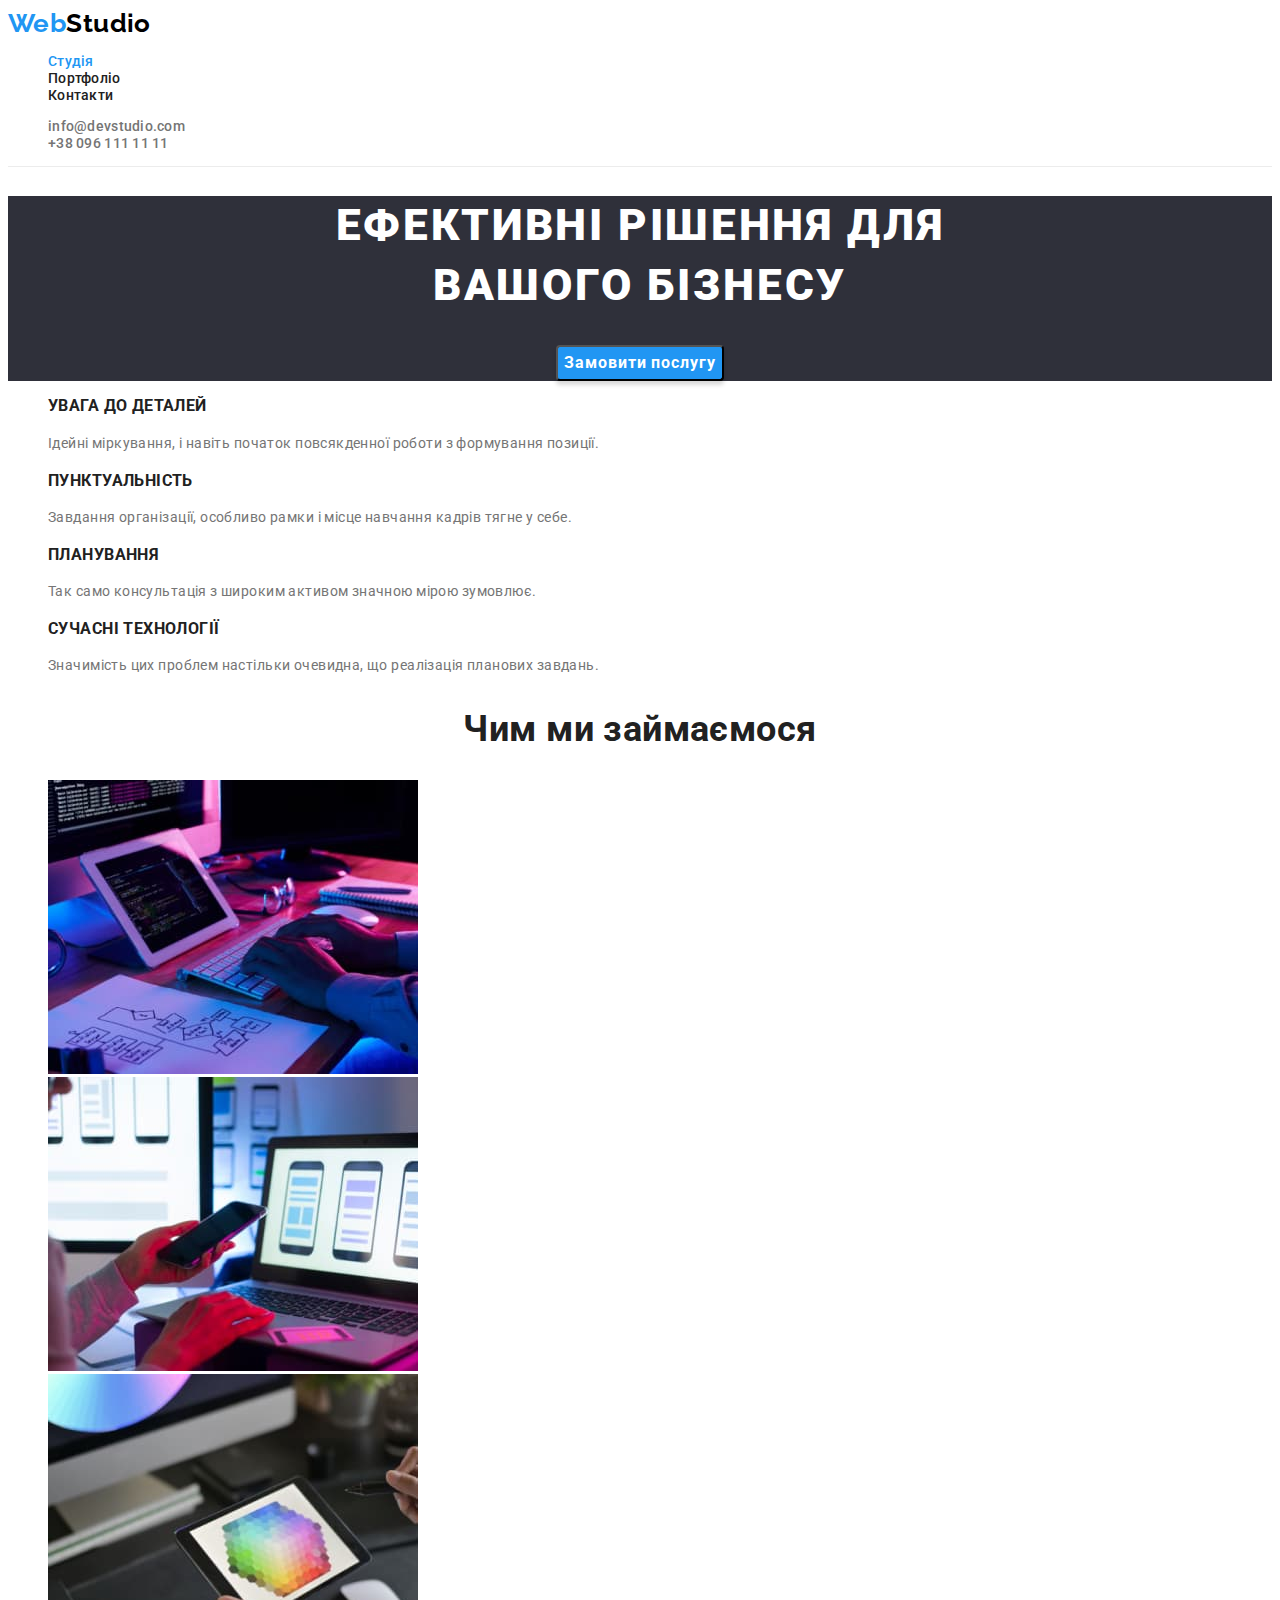
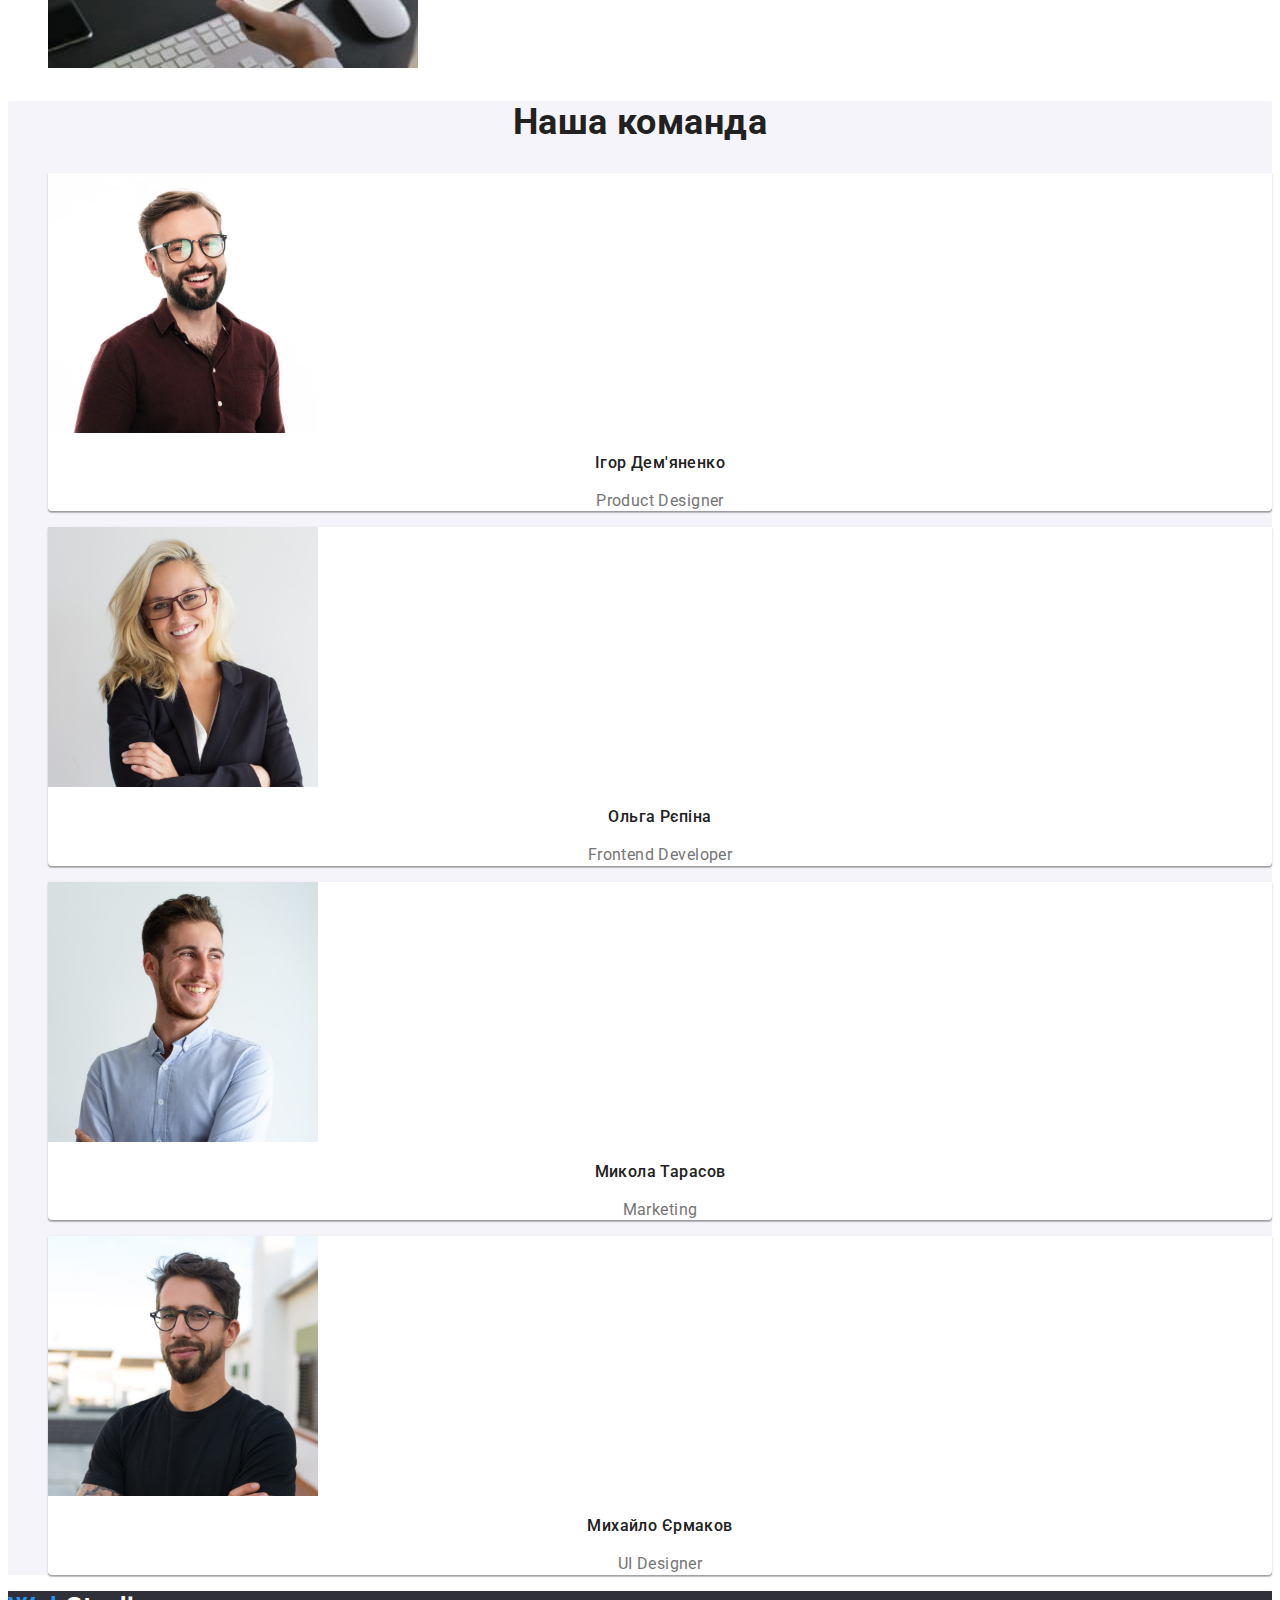
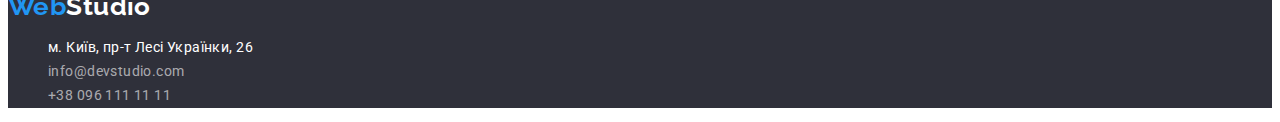
<file: index.html>
<!DOCTYPE html>
<html lang="uk">
<head>
    <meta charset="UTF-8">
    <meta http-equiv="X-UA-Compatible" content="IE=edge">
    <meta name="viewport" content="width=device-width, initial-scale=1.0">
    <title>Студія</title>
    <link rel="preconnect" href="https://fonts.googleapis.com">
    <link rel="preconnect" href="https://fonts.gstatic.com" crossorigin>
    <link href="https://fonts.googleapis.com/css2?family=Raleway:ital,wght@0,700;1,700&family=Roboto:wght@400;500;700;900&display=swap" rel="stylesheet">
    <link rel="stylesheet" href="./css/styles.css">
</head>
<body>
<!-- Логотип в хедері - це посилання з текстом.
Тег <nav> використаний один раз на сторінці - в хедері.
Контакти в хедері (пошта і телефон) знаходяться за межами тегу <nav>.
Тег <h1> використаний один раз на сторінці.
Елемент з текстом "Замовити послугу" - це кнопка з type="button".-->
    <header class="headline">
        <div class="">
            <nav class="nav">
                <a class="logo" href="./index.html"><span class="logo-web">Web</span>Studio</a>
                <ul class="nav-head">
                    <li><a class="nav-stud current" href="./index.html">Студія</a></li>
                    <li><a class="nav-portf" href="./portfolio.html">Портфоліо</a></li>
                    <li><a class="nav-cont" href="">Контакти</a></li>
                </ul>
            </nav>
            <ul class="contacts-head">
                <li><a class="contacts-mailto" href="mailto:info@devstudio.com">info@devstudio.com</a></li>
                <li><a class="contacts-tel" href="tel:+380961111111">+38 096 111 11 11</a></li>
            </ul>
        </div>
    </header> 
    <!-- Заголовки секцій розмічені тегом <h2>.
    У тегів <img> вказані атрибути розмірів, як мінімум width.
    У тегів <img> є атрибут alt, який заповнений коротким описом про те, що зображено на малюнку.
    Зображення експортовані з макета у форматі jpg.
    Групи однотипних елементів зібрані у списки <ul>.
    кнопка "замовити послугу" ховер-фокус-->
    <main class="">
        <section class="hero">
                <h1 class="title-hero">Ефективні рішення для <br> вашого бізнесу</h1>
                <button class="caption-btn" type="button">Замовити послугу</button>
        </section>
        <section>
            <h2 class="visually-hidden">Що ми пропонуємо</h2>
            <ul class="offer">
                <li>
                    <h3 class="offer-title">УВАГА ДО ДЕТАЛЕЙ</h3>
                    <p class="offer-p">Ідейні міркування, і навіть початок повсякденної роботи з формування позиції.</p>
                </li>
                <li>
                    <h3 class="offer-title">ПУНКТУАЛЬНІСТЬ</h3>
                    <p class="offer-p">Завдання організації, особливо рамки і місце навчання кадрів тягне у себе.</p>
                </li>
                <li>
                    <h3 class="offer-title">ПЛАНУВАННЯ</h3>
                    <p class="offer-p">Так само консультація з широким активом значною мірою зумовлює.</p>
                </li>
                <li>
                    <h3 class="offer-title">СУЧАСНІ ТЕХНОЛОГІЇ</h3>
                    <p class="offer-p">Значимість цих проблем настільки очевидна, що реалізація планових завдань.</p>
                </li>
            </ul>
        </section>
        <section>
            <h2 class="job">Чим ми займаємося</h2>
            <div>
                <ul>
                    <li><img src="./images/img1.jpg" alt="програміст набирає код" width="370" height="294"></li>
                    <li><img src="./images/img2.jpg" alt="дизайнер створює макет мобільного додатку" width="370" height="294"></li>
                    <li><img src="./images/img3.jpg" alt="дизайнер працює з палітрою" width="370" height="294"></li>
                </ul>
            </div>
        </section>
        <section>
            <div class="team">
                <h2 class="team-title">Наша команда</h2>
                <ul>
                    <li>
                        <div class="team-box"><img src="./images/igor.jpg" alt="фото Ігор" width="270" height="260">
                            <h3 class="team-cap">Ігор Дем'яненко</h3>
                            <p class="team-text">Product Designer</p>
                        </div>
                    </li>
                    <li>
                        <div class="team-box"><img src="./images/olga.jpg" alt="фото Ольга" width="270" height="260">
                            <h3 class="team-cap">Ольга Рєпіна</h3>
                            <p class="team-text">Frontend Developer</p>
                        </div>
                    </li>
                    <li>
                        <div class="team-box"><img src="./images/mykola.jpg" alt="фото Микола" width="270" height="260">
                            <h3 class="team-cap">Микола Тарасов</h3>
                            <p class="team-text">Marketing</p>
                        </div>
                    </li>
                    <li>
                        <div class="team-box"><img src="./images/myhalo.jpg" alt="фото Михайло" width="270" height="260">
                            <h3 class="team-cap">Михайло Єрмаков</h3>
                            <p class="team-text">UI Designer</p>
                        </div>
                    </li>
                </ul>
            </div>
        </section>
    </main>
    <!-- Логотип в футері - це посилання з текстом.
    Тег <address> використаний тільки у футері.
    Контакти в футері ховер-фокус.-->
    <footer class="">
        <a class="logo-footer" href="./index.html"><span class="logo-web">Web</span>Studio</a>
        <address>
            <ul class="adres">
                <li class="adres-geo">м. Київ, пр-т Лесі Українки, 26</li>
                <li><a class="adres-mailto" href="mailto:info@devstudio.com">info@devstudio.com</a></li>
                <li><a class="adres-tel" href="tel:+380961111111">+38 096 111 11 11</a></li>
            </ul>
        </address>
    </footer>
</body>
</html>
</file>
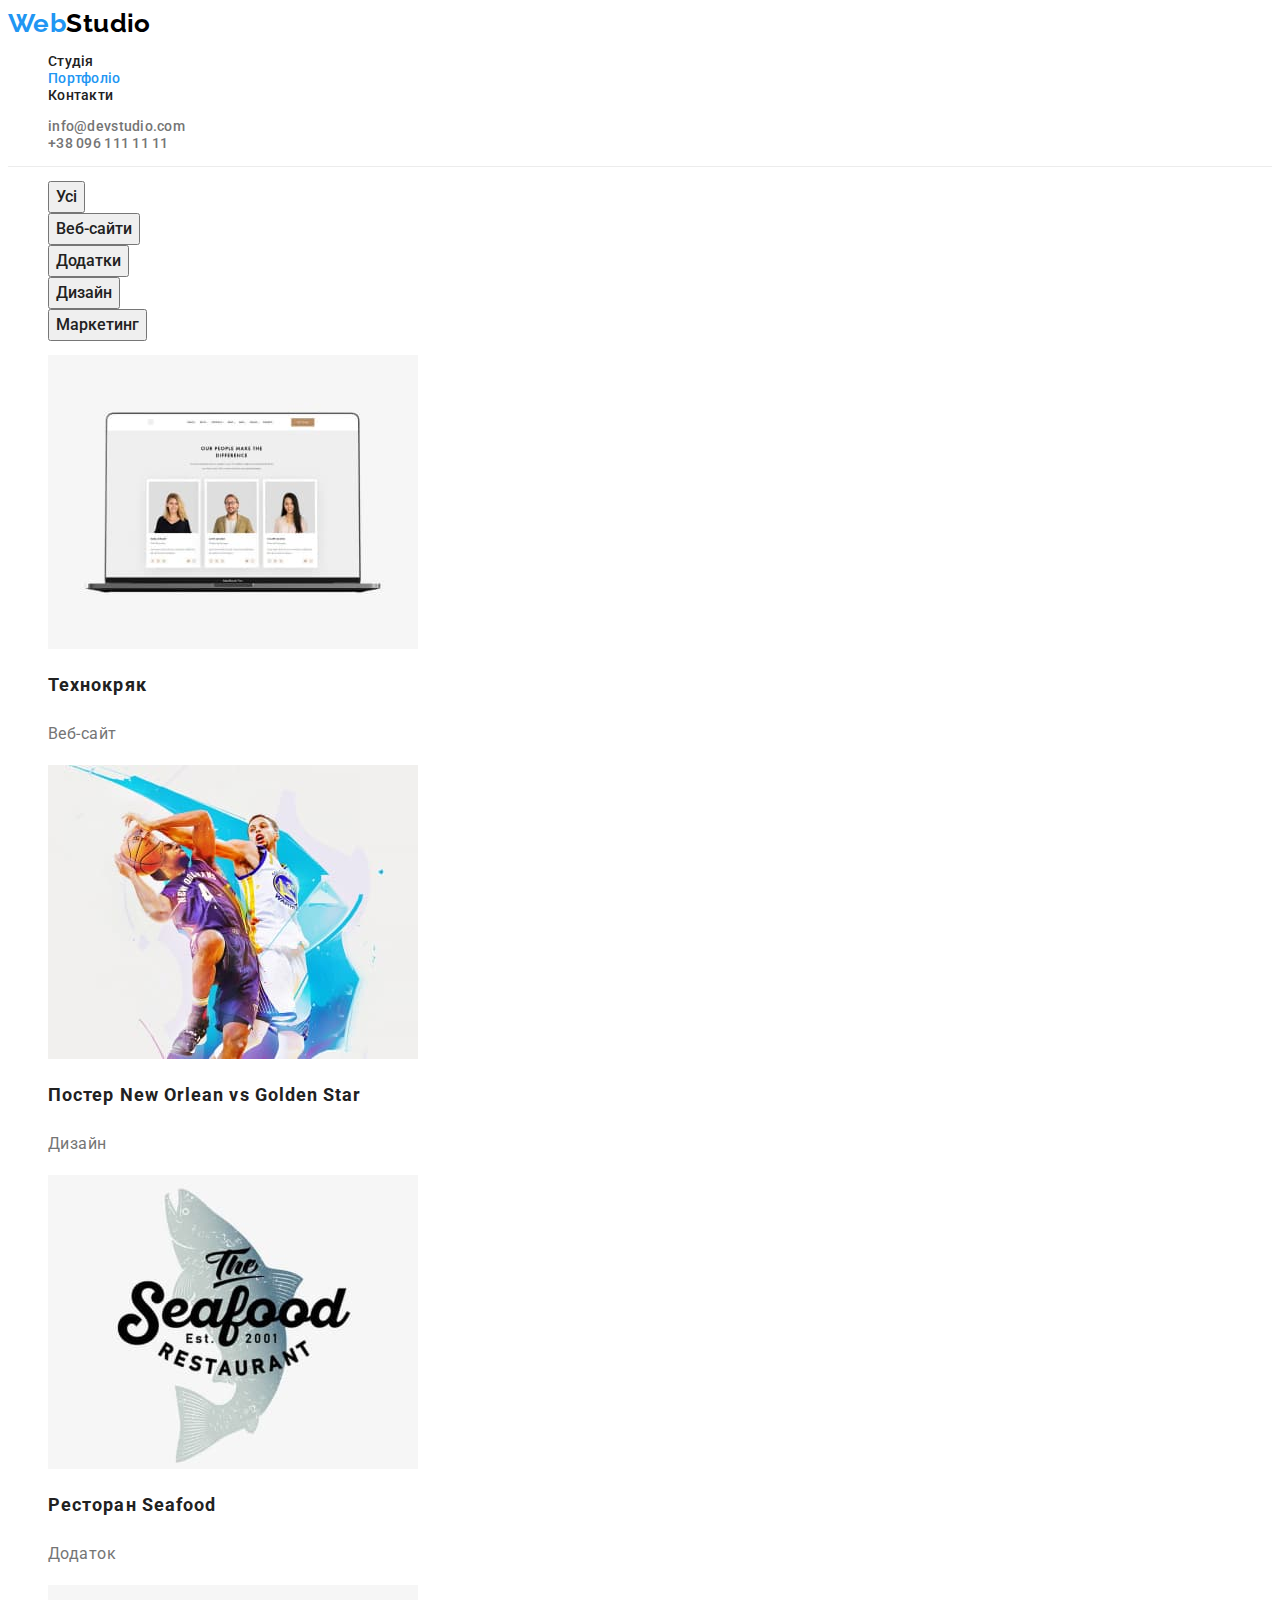
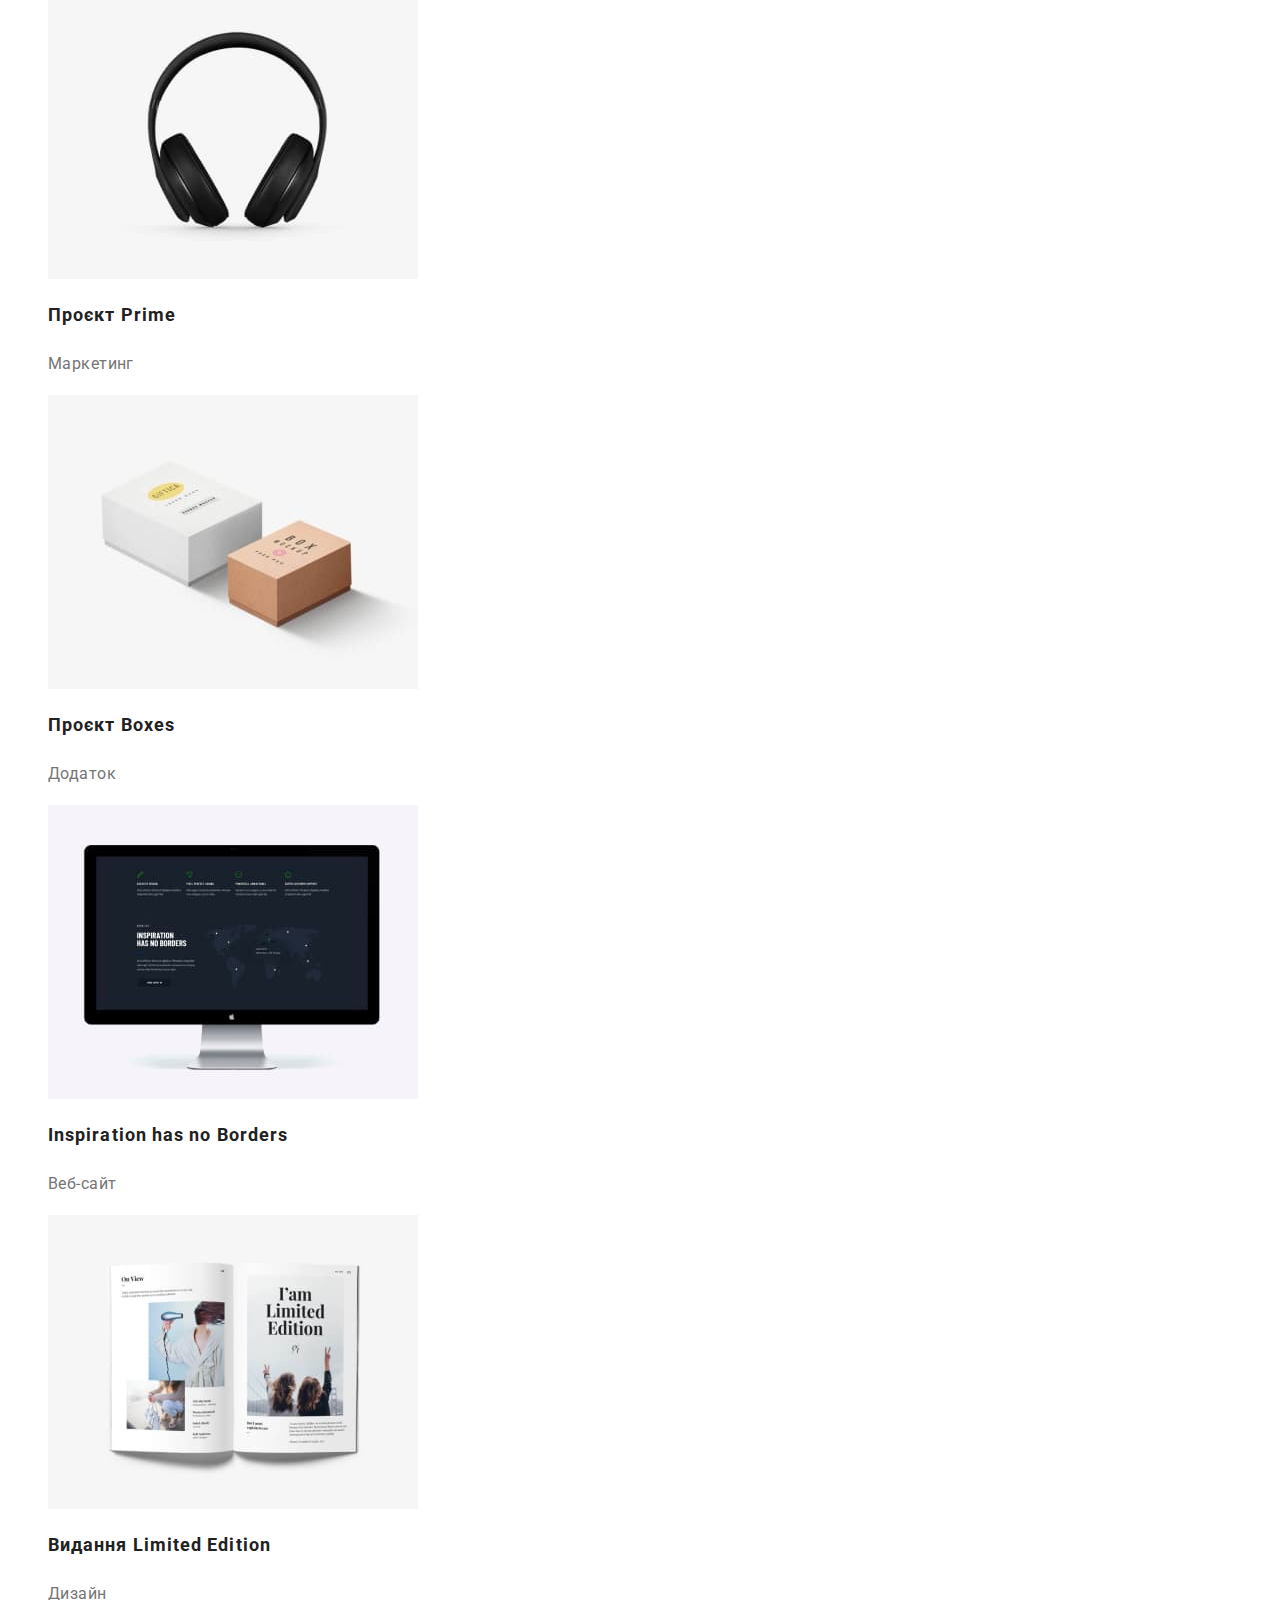
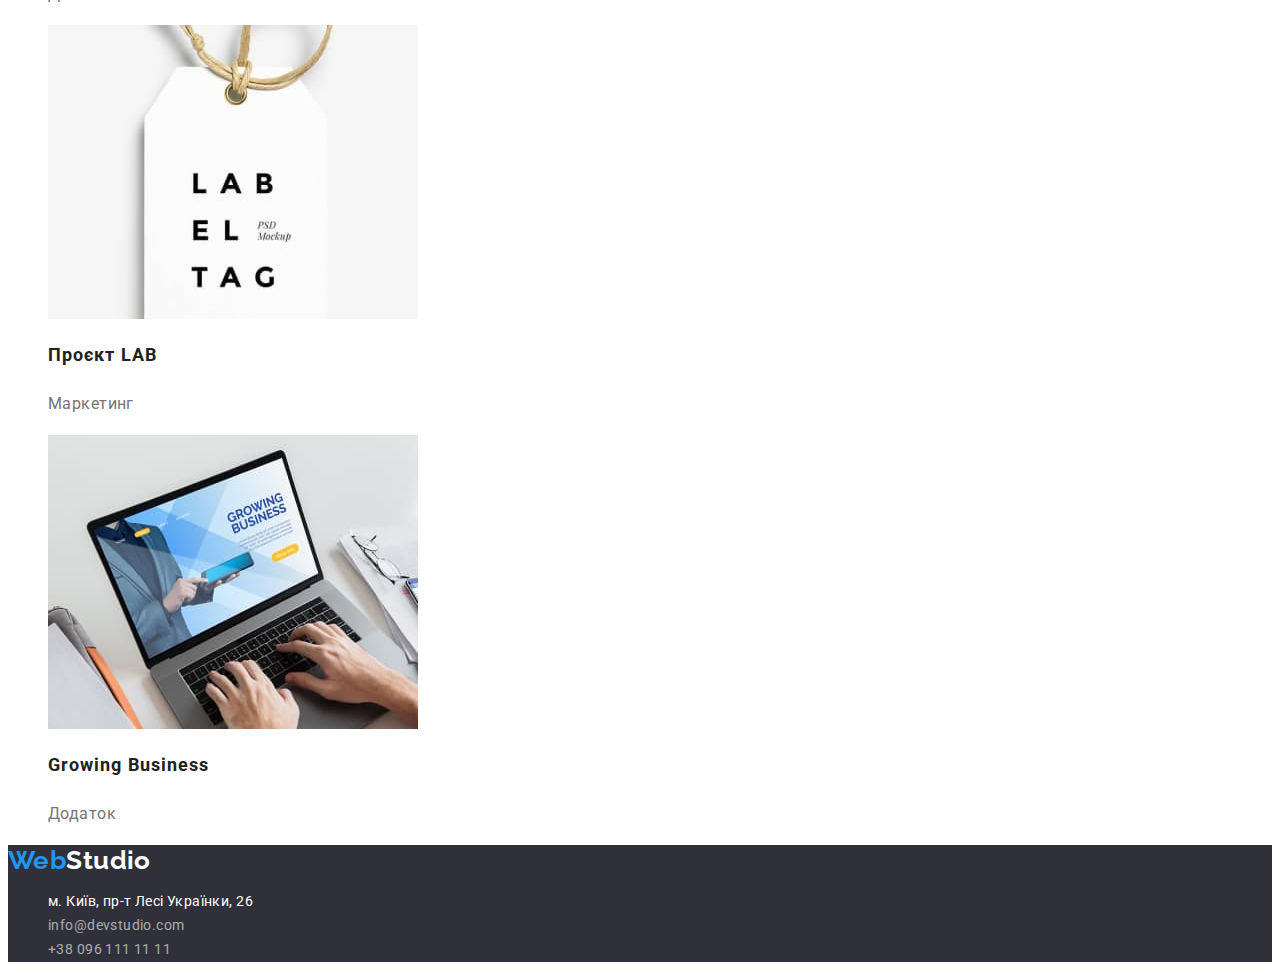
<file: portfolio.html>
<!DOCTYPE html>
<html lang="uk">
<head>
    <meta charset="UTF-8">
    <meta http-equiv="X-UA-Compatible" content="IE=edge">
    <meta name="viewport" content="width=device-width, initial-scale=1.0">
    <title>Портфоліо</title>
    <link rel="preconnect" href="https://fonts.googleapis.com">
    <link rel="preconnect" href="https://fonts.gstatic.com" crossorigin>
    <link href="https://fonts.googleapis.com/css2?family=Raleway:ital,wght@0,700;1,700&family=Roboto:wght@400;500;700;900&display=swap" rel="stylesheet">
    <link rel="stylesheet" href="./css/styles.css">
    <!-- Всі необхідні шрифти за макетом та їх варіації (вага і накреслення) підключені з сервісу Google Fonts одним посиланням.
    Необхідна вагу для Raleway – 700, а для Roboto – 400, 500, 700 і 900. -->
</head>
<body>
    <!-- Розмітка хедера і футера однакова на всіх сторінках.
    Атрибут href навігаційних посилань Студія і Портфоліо містить відносний шлях до HTML-файлів цих сторінок.
    Під час натискання на посилання відбувається перехід на відповідну сторінку у поточній вкладці браузера. -->
    <header class="headline">
        <div class="">
            <nav class="nav">
                <a class="logo" href="./index.html"><span class="logo-web">Web</span>Studio</a>
                <ul class="nav-head">
                    <li><a class="nav-stud" href="./index.html">Студія</a></li>
                    <li><a class="nav-portf current" href="./portfolio.html">Портфоліо</a></li>
                    <li><a class="nav-cont" href="">Контакти</a></li>
                </ul>
            </nav>
            <ul class="contacts-head">
                <li><a class="contacts-mailto" href="mailto:info@devstudio.com">info@devstudio.com</a></li>
                <li><a class="contacts-tel" href="tel:+380961111111">+38 096 111 11 11</a></li>
            </ul>
        </div>
    </header> 
    <!-- Фільтр на сторінці Портфоліо виконаний списком кнопок, кожній з яких заданий атрибут type="button"
    Всередині розмітки кнопок відсутні додаткові елементи, наприклад спани або посилання.
     -->
    <main class="">
        <section>
            <h1 class="visually-hidden">Наші проекти</h1>
            <ul class="">
                <li>
                    <button class="btn-projects" type="button">Усі</button>
                </li>
                <li>
                    <button class="btn-projects" type="button">Веб-сайти</button>
                </li>
                <li>
                    <button class="btn-projects" type="button">Додатки</button>
                </li>
                <li>
                    <button class="btn-projects" type="button">Дизайн</button>
                </li>
                <li>
                    <button class="btn-projects" type="button">Маркетинг</button>
                </li>
            </ul>
            <ul>
                <li>
                    <img src="./images/tehno.jpg" alt="" width="370" height="294">
                    <div>
                        <h2 class="projects-head">Технокряк</h2>
                        <p class="projects-text">Веб-сайт</p>
                    </div>
                </li>
                <li>
                    <img src="./images/orlean.jpg" alt="" width="370" height="294">
                    <div>
                        <h2 class="projects-head">Постер New Orlean vs Golden Star</h2>
                        <p class="projects-text">Дизайн</p>
                    </div>
                </li>
                <li>
                    <img src="./images/seafood.jpg" alt="" width="370" height="294">
                    <div>
                        <h2 class="projects-head">Ресторан Seafood</h2>
                        <p class="projects-text">Додаток</p>
                    </div>
                </li>
                <li>
                    <img src="./images/prime.jpg" alt="" width="370" height="294">
                    <div>
                        <h2 class="projects-head">Проєкт Prime</h2>
                        <p class="projects-text">Маркетинг</p>
                    </div>
                </li>
                <li>
                    <img src="./images/boxes.jpg" alt="" width="370" height="294">
                    <div>
                        <h2 class="projects-head">Проєкт Boxes</h2>
                        <p class="projects-text">Додаток</p>
                    </div>
                </li>
                <li>
                    <img src="./images/borders.jpg" alt="" width="370" height="294">
                    <div>
                        <h2 class="projects-head">Inspiration has no Borders</h2>
                        <p class="projects-text">Веб-сайт</p>
                    </div>
                </li>
                <li>
                    <img src="./images/limited.jpg" alt="" width="370" height="294">
                    <div>
                        <h2 class="projects-head">Видання Limited Edition</h2>
                        <p class="projects-text">Дизайн</p>
                    </div>
                </li>
                <li>
                    <img src="./images/lab.jpg" alt="" width="370" height="294">
                    <div>
                        <h2 class="projects-head">Проєкт LAB</h2>
                        <p class="projects-text">Маркетинг</p>
                    </div>
                </li>
                <li>
                    <img src="./images/growing.jpg" alt="" width="370" height="294">
                    <div>
                        <h2 class="projects-head">Growing Business</h2>
                        <p class="projects-text">Додаток</p>
                    </div>
                </li>
            </ul>
        </section>
    </main> 
    <!-- Розмітка хедера і футера однакова на всіх сторінках.  -->
    <footer class="">
        <a class="logo-footer" href="./index.html"><span class="logo-web">Web</span>Studio</a>
        <address>
            <ul class="adres">
                <li class="adres-geo">м. Київ, пр-т Лесі Українки, 26</li>
                <li><a class="adres-mailto" href="mailto:info@devstudio.com">info@devstudio.com</a></li>
                <li><a class="adres-tel" href="tel:+380961111111">+38 096 111 11 11</a></li>
            </ul>
        </address>
    </footer>
</body>
</html>
</file>
<file: css/styles.css>
/* ПАЛІТРА */
/* колір основного тексту: #212121  */
/* колір додаткового тексту: #757575 */
/* колір герої, футер(адреса+лого текст): #FFFFFF */
/* колір лого веб, ховер+фокус: #2196F3 */
/* колір лого текст хедер: #000000 */
/* інші кольори: white; #ECECEC; rgba(0, 0, 0, 0.15);
   #188CE8; #F5F4FA; rgba(0, 0, 0, 0.12); rgba(0, 0, 0, 0.14);
   rgba(0, 0, 0, 0.2); #2F303A; rgba(255, 255, 255, 0.6); rgba(0, 0, 0, 0.1);
   #EEEEEE; rgba(0, 0, 0, 0.08);*/

:root {
    --text-color:  #212121;
    --additional-text: #757575;
    --hero-footer: #FFFFFF;
    --web-hover-fokus: #2196F3;
    --color-logo-hed: #000000;
    --body-background-color: white;
    --headline-border-bottom: #ECECEC;
    --hero-footer-background: #2F303A;
    --caption-btn-box-sadow: rgba(0, 0, 0, 0.15);
    --caption-btn-h-f: #188CE8;
    --team-background: #F5F4FA;
    --team-bth-p-box-shadow: rgba(0, 0, 0, 0.12);
    --team-box-shadow-two: rgba(0, 0, 0, 0.14);
    --team-box-shadow-three: rgba(0, 0, 0, 0.2);
    --adres-m-t-color: rgba(255, 255, 255, 0.6);
    --btn-p-box-shadow-one: rgba(0, 0, 0, 0.1);
    --btn-p-box-shadow-two: rgba(0, 0, 0, 0.08);
    --container-project-border: #EEEEEE; 
    /* не використано #EEEEEE; */
  }
  /* HIDDEN */
  .visually-hidden {
    position: absolute;
      white-space: nowrap;
      width: 1px;
      height: 1px;
      overflow: hidden;
      border: 0;
      padding: 0;
      clip: rect(0 0 0 0);
      clip-path: inset(50%);
      margin: -1px;
  }
/* INDEX */
body {
    font-family: 'Roboto', 'Raleway',sans-serif;
    color: var(--text-color);
    background-color: var(--body-background-color);
    font-size: 14px;
    letter-spacing: 0.03em;
}
a {
    text-decoration: none;
}
ul {
    list-style-type: none
}
address {
    font-style: normal;
}
/* HEADER */
.logo {
    font-family: 'Raleway';
    font-weight: 700;
    font-size: 26px;
    line-height: 1.19;
    color: var(--color-logo-hed);
}
.logo-web {
    font-family: 'Raleway';
    font-weight: 700;
    font-size: 26px;
    line-height: 1.19px;
    color: var(--web-hover-fokus);
}
.nav-stud, .nav-portf, .nav-cont  {
    font-weight: 500;
    line-height: 1.14;
    letter-spacing: 0.02em;
    color: var(--text-color);
} 
.nav-stud:hover,
.nav-stud:focus {
    color: var(--web-hover-fokus);
}
.nav-portf:hover,
.nav-portf:focus {
    color: var(--web-hover-fokus);
}
.nav-cont:hover,
.nav-cont:focus {
    color: var(--web-hover-fokus);
}
.nav-head .current {
    color: var(--web-hover-fokus);
}
.contacts-mailto {
    font-weight: 500;
    line-height: 1.14;
    letter-spacing: 0.02em;
    color: var(--additional-text);
} 
.contacts-mailto:hover,
.contacts-mailto:focus {
    color: var(--web-hover-fokus);
}
.contacts-tel {
    font-weight: 500;
    line-height: 1.14;
    letter-spacing: 0.02em;
    color: var(--additional-text);
}
.contacts-tel:hover,
.contacts-tel:focus {
    color: var(--web-hover-fokus);
}
.headline {
    border-bottom: 1px solid var(--headline-border-bottom);
}
/* MAIN */
.hero {
    background: var(--hero-footer-background);
    text-align: center;
}
.title-hero {
    font-weight: 900;
    font-size: 44px;
    line-height: 1.36;
    letter-spacing: 0.06em;
    text-transform: uppercase;
    color: var(--hero-footer);
}
.caption-btn {
    font-family: 'Roboto';
    font-weight: 700;
    font-size: 16px;
    line-height: 1.88;
    letter-spacing: 0.06em;
    color: var(--hero-footer);
    background: var(--web-hover-fokus);
    box-shadow: 0px 4px 4px var(--caption-btn-box-sadow);
    border-radius: 4px;
    cursor: pointer;
}
.caption-btn:hover,
.caption-btn:focus {
    background: var(--caption-btn-h-f);
}
/* OFFER */
.offer-title {
    font-weight: 700;
    font-size: 16px;
    line-height: 1.14;
    text-transform: uppercase;
    color: var(--text-color);
}
.offer-p {
    line-height: 1.71;
    color: var(--additional-text);
}
/* JOB */
.job {
    font-weight: 700;
    font-size: 36px;
    line-height: 1.17;
    text-align: center;
    color: var(--text-color);
}
/* TEAM */
.team {
    background: var(--team-background);
}
.team-box {
    background: var(--hero-footer);
    box-shadow: 0px 1px 3px var(--team-bth-p-box-shadow), 0px 1px 1px var(--team-box-shadow-two), 0px 2px 1px var(--team-box-shadow-three);
    border-radius: 0px 0px 4px 4px;
}
.team-title {
    font-weight: 700;
    font-size: 36px;
    line-height: 1.17;
    text-align: center;
    color: var(--text-color);
}
.team-cap {
    font-weight: 500;
    font-size: 16px;
    line-height: 1.36;
    text-align: center;
    color: var(--text-color);
}
.team-text {
    font-size: 16px;
    line-height: 1.36;
    text-align: center;
    color: var(--additional-text);
}
/* FOOTER */
footer {
    background: var(--hero-footer-background);
}
.logo-footer {
    font-family: 'Raleway';
    font-weight: 700;
    font-size: 26px;
    line-height: 1.19;
    color: var(--hero-footer);
}
.adres-geo {
    line-height: 1.71;
    color: var(--hero-footer);
}
.adres-geo:hover,
.adres-geo:focus {
    color: var(--web-hover-fokus);
}
.adres-mailto {
    line-height: 1.71;
    color: var(--adres-m-t-color);
}
.adres-mailto:hover,
.adres-mailto:focus {
    color: var(--web-hover-fokus);
}
.adres-tel {
    line-height: 1.71;
    color: var(--adres-m-t-color);
}
.adres-tel:hover,
.adres-tel:focus {
    color: var(--web-hover-fokus);
}
/* PORTFOLIO */
/* PROJECTS */
.btn-projects {
    font-family: 'Roboto';
    font-weight: 500;
    font-size: 16px;
    line-height: 1.63;
    text-align: center;
    color: var(--text-color);
    cursor: pointer;
}
.btn-projects:hover,
.btn-projects:focus {
    background: var(--web-hover-fokus);
    box-shadow: 0px 3px 1px var(--btn-p-box-shadow-one), 0px 1px 2px var(--btn-p-box-shadow-two), 0px 2px 2px var(--team-bth-p-box-shadow);
    border-radius: 4px;
    color: var(--hero-footer);
}
.projects-head {
    font-weight: 700;
    font-size: 18px;
    line-height: 2;
    letter-spacing: 0.06em;
    color: var(--text-color);
}
.projects-text {
    font-size: 16px;
    line-height: 1.88;
    color: var(--additional-text);
}
</file>
